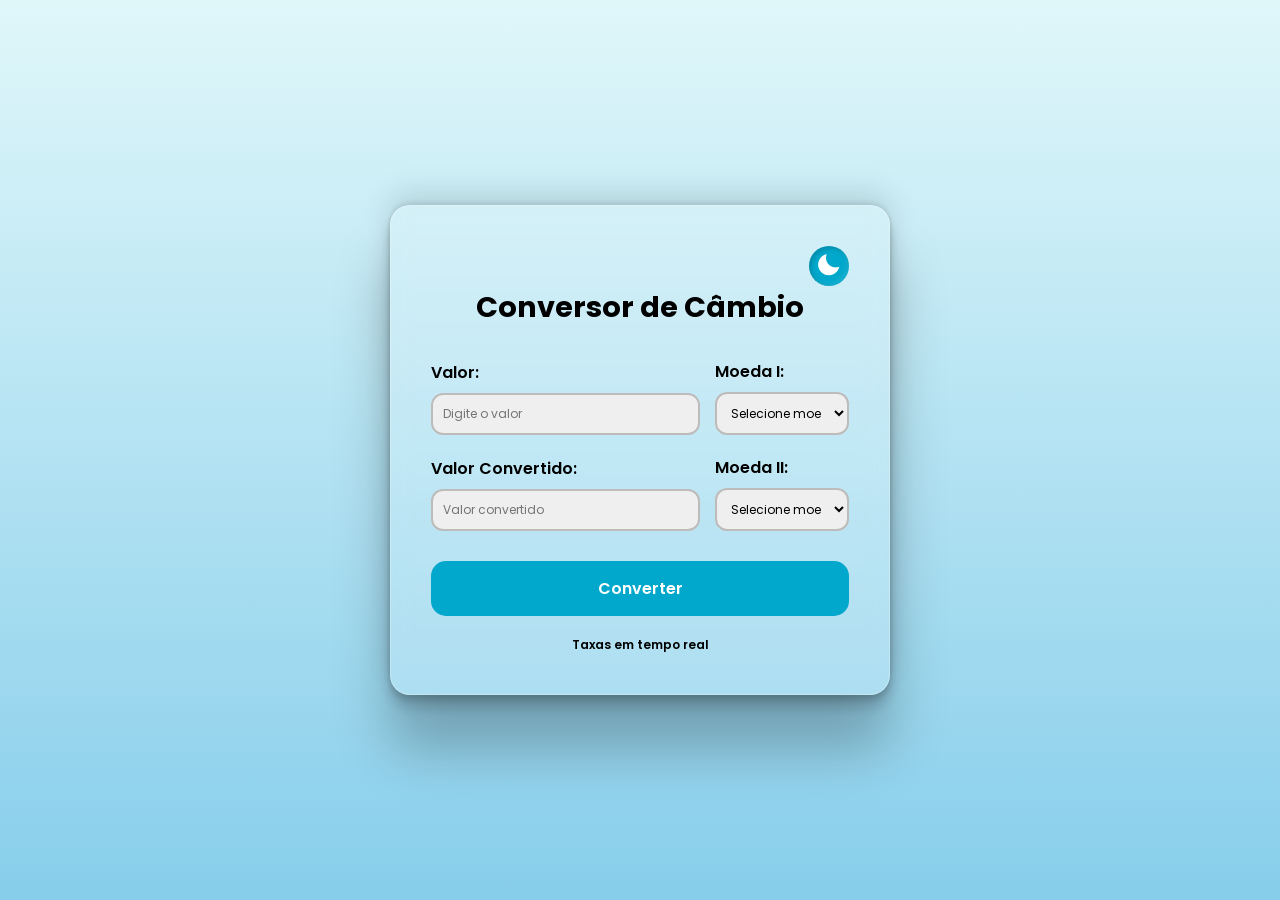
<file: Conversor de Moedas/index.html>
<!DOCTYPE html>
<html lang="pt-br">
<head>
    <meta charset="UTF-8">
    <meta name="viewport" content="width=device-width, initial-scale=1.0">

    <link rel="stylesheet" href="assets/css/pages/Index/style.css">
    
    <link rel="stylesheet" href="assets/css/pages/ModoEscuro/ModoEscuro.css">

    <link href='https://unpkg.com/boxicons@2.1.4/css/boxicons.min.css' rel='stylesheet'>

    <link rel="icon" type="image/png" href="assets/img/moeda.png">

    <title>Conversor de Câmbio</title>
</head>
<body>
    <div class="quadro_geral">

        <div class="TemaEscuro">
           <button id="TrocaDeTema">

              <i class='bx bxs-moon' id="IconeTrocaDeTema"></i>

              <i class='bx bxs-sun' id="IconeTrocaDeTema2"></i>

           </button>
        </div>

        <h1>Conversor de Câmbio</h1>

        <form class="formulario" id="Form">

        <div class="valor_inicial">

            <div class="valor">

                <label for="valor">Valor:</label>
                <input type="number" id="valor" placeholder="Digite o valor" step="0.01" required>

            </div>

            <div class="moeda_origem">

                <label for="moeda_origem">Moeda I:</label>

                <select id="moeda_origem" required>

                    <option value="">Selecione moeda de origem</option>
                    <option value="BRL">Real Brasileiro (BRL)</option>
                    <option value="USD">Dólar Americano (USD)</option>
                    <option value="EUR">Euro (EUR)</option>
                    <option value="GBP">Libra Esterlina (GBP)</option>
                    <option value="JPY">Iene Japonês (JPY)</option>
                    <option value="ARS">Peso Argentino (ARS)</option>
                    <option value="CAD">Dólar Canadense (CAD)</option>
                    <option value="AUD">Dólar Australiano (AUD)</option>
                    <option value="CHF">Franco Suíço (CHF)</option>
                    <option value="KRW">Won Sul-Coreano (KRW)</option>
                    <option value="DKK">Coroa Dinamarquesa (DKK)</option>
                    <option value="RUB">Rublo Russo (RUB)</option>
                </select>

            </div>

        </div>

        <div class="valor_final">
            
            <div class="valor_f">

                <label for="valor_f">Valor Convertido:</label>
                <input type="text" readonly id="valor_f" placeholder="Valor convertido">

            </div>

            <div class="moeda_conertida">

                <label for="moeda_conertida">Moeda II:</label>

                <select id="moeda_conertida" required>

                    <option value="">Selecione moeda de destino</option>
                    <option value="BRL">Real Brasileiro (BRL)</option>
                    <option value="USD">Dólar Americano (USD)</option>
                    <option value="EUR">Euro (EUR)</option>
                    <option value="GBP">Libra Esterlina (GBP)</option>
                    <option value="JPY">Iene Japonês (JPY)</option>
                    <option value="ARS">Peso Argentino (ARS)</option>
                    <option value="CAD">Dólar Canadense (CAD)</option>
                    <option value="AUD">Dólar Australiano (AUD)</option>
                    <option value="CHF">Franco Suíço (CHF)</option>
                    <option value="KRW">Won Sul-Coreano (KRW)</option>
                    <option value="DKK">Coroa Dinamarquesa (DKK)</option>
                    <option value="RUB">Rublo Russo (RUB)</option>
                </select>

            </div>

        </div>

        <button class="botao_converter" type="submit" id="converter">
         Converter
        </button>
        </form>
        
        <div class="carregando">
            <div class="buscar"></div>
            <p>Convertendo...</p>
        </div>

        <div class="resultado"></div>

        <div class="ERRO"></div>

        <div class="informacoes">
            <a href="assets/grafico.html">Taxas em tempo real</a>
        </div>
    </div>

</body>

<script src="assets/javascript/pages/Index/script.js"></script>

<script src="assets/javascript/pages/ModoEscuro/ModoEscuro.js"></script>

</html>
</file>
<file: Conversor de Moedas/assets/css/pages/Index/style.css>
@import url(../../global/Global.css);

/* Container principal do formulário de conversão. */
.quadro_geral {
    background: var(--glass-bg); /* vidro translúcido */
    border: 1px solid var(--glass-border); /* borda suave para glassmorphism */
    backdrop-filter: blur(10px);
    -webkit-backdrop-filter: blur(10px);
    border-radius: 20px; /* cantos arredondados */
    padding: 40px; /* espaço interno ao redor dos elementos */
    box-shadow: rgba(0, 0, 0, 0.25) 0px 54px 55px, rgba(0, 0, 0, 0.12) 0px -12px 30px, rgba(0, 0, 0, 0.12) 0px 4px 6px, rgba(0, 0, 0, 0.17) 0px 12px 13px, rgba(0, 0, 0, 0.09) 0px -3px 5px; /* sombra suave para profundidade */
    width: 100%; /* ocupa toda largura disponível do elemento pai */
    max-width: 500px; /* largura máxima do card */
    text-align: center; /* centraliza texto e elementos inline */
}

/* Título do formulário com espaçamento inferior. */
h1 {
    margin-bottom: 30px; /* separa o título do restante do conteúdo */
    font-size: 1.8rem; /* tamanho maior para destaque */
    color: var(--texto); /* cor do texto definida pela variável de tema */
}

/* Formulário vertical com espaçamento entre campos. */
.formulario {
    display: flex;
    flex-direction: column; /* empilha campos verticalmente */
    gap: 20px; /* espaço uniforme entre os filhos */
}

/* Linha que contém valor e moeda de origem. */
.valor_inicial {
    display: flex; /* exibe os itens em linha */
    gap: 15px; /* espaço entre os campos */
    align-items: end; /* alinha o conteúdo na parte inferior do container */
}

/* Campo de valor ocupa duas partes do espaço disponível. */
.valor {
    flex: 2; /* cresce duas vezes mais que a moeda de origem */
}

/* Campo da moeda de origem ocupa uma parte do espaço disponível. */
.moeda_origem {
    flex: 1; /* ocupa menos espaço do que o campo de valor */
}

/* Estiliza campos de entrada e selects. */
input, select {
    width: 100%; /* ocupa a largura total do pai */
    padding: 10px; /* espaço interno para conforto no uso */
    border: 2px solid #bebbbb; /* borda cinza suave */
    border-radius: 12px; /* cantos arredondados */
    background-color: #efefef; /* fundo cinza claro */
    font-size: 12px; /* tamanho do texto dentro dos campos */
    transition: all 0.3s ease; /* animação suave nas alterações de estilo */
}

/* Linha que contém valor final e moeda convertida. */
.valor_final {
    display: flex; /* exibe os itens em linha */
    gap: 15px; /* espaço entre os campos */
    align-items: end; /* alinha os itens pela borda inferior */
}

/* Campo de valor final ocupa duas partes do espaço disponível. */
.valor_f {
    flex: 2; /* cresce mais que a moeda convertida */
}

/* Campo da moeda convertida ocupa uma parte do espaço disponível. */
.moeda_conertida {
    flex: 1; /* ocupa menos espaço */
}

/* Estilos ao focar em um campo input ou select. */
input:focus, select:focus {
    outline: none; /* remove a borda de foco padrão do navegador */
    border-color: var(--cor--3); /* muda a borda para a cor do tema */
    box-shadow: 0 0 5px var(--cor--4); /* brilho suave ao redor */
    transform: translateY(-2px); /* eleva levemente o campo quando focado */
}

/* Estilo para todos os labels de formulário. */
label {
    display: block; /* faz o label ocupar linha completa */
    margin-bottom: 8px; /* cria distância entre label e campo */
    font-weight: 600; /* deixa o texto mais forte */
    text-align: left; /* alinha o texto à esquerda */
    color: var(--texto); /* cor do texto definida pela variável de tema */
}

/* Botão de converter com estilo visual e interação. */
.botao_converter {
    padding: 15px 30px; /* espaçamento interno maior */
    background-color: var(--cor--3); /* cor de fundo principal */
    color: #fff; /* texto branco */
    border: none; /* remove borda padrão */
    border-radius: 15px; /* cantos arredondados */
    font-size: 1rem; /* tamanho de fonte confortável */
    cursor: pointer; /* muda o cursor para indicar clicável */
    transition: background-color 0.3s ease, transform 0.3s ease; /* anima mudanças de cor e posição */
    font-weight: 600; /* texto em negrito */
    margin-top: 10px; /* espaço acima do botão */
}

/* Efeito hover do botão: muda cor e eleva o botão. */
.botao_converter:hover {
    background-color: var(--cor--5); /* tonalidade mais escura ao passar o mouse */
    transform: translateY(-2px); /* levanta o botão levemente */
    box-shadow: 0 4px 15px var(--cor--6); /* sombra extra no hover */
}

/* Indicador de carregamento, inicialmente escondido. */
.carregando {
    margin: 20px; /* espaço ao redor do elemento */
    display: none; /* escondido por padrão */
}

p{
    color: var(--texto)
}

/* Estilo do círculo de busca/loader. */
.buscar {
    border-top: 3px solid var(--cor--7); /* borda superior colorida para o spinner */
    border: 3px solid #bebbbb #02c2eb; /* esta linha parece ter erro de digitação */
    border-radius: 50%; /* deixa o elemento redondo */
    height: 30px; /* altura fixa */
    width: 30px; /* largura fixa */
    margin: 0 auto; /* centraliza horizontalmente */
    animation: girar 1s linear infinite; /* animação de rotação contínua */
}

/* Definição da animação de rotação. */
@keyframes girar {
    0% {
        transform: rotate(0deg); /* começa sem rotação */
    }
    100% {
        transform: rotate(360deg); /* termina uma volta completa */
    }
}

/* Texto adicional de informações abaixo do formulário. */
.informacoes {
    margin-top: 20px; /* espaço acima do texto */
    font-size: 12px; /* texto pequeno */
    color: var(--texto); /* cor do texto definida pela variável de tema */
}

/* Remove sublinhado de links e define cor e peso. */
a {
    text-decoration: none;
    font-weight: 600;
    color: var(--texto); /* cor do link definida pela variável de tema */
    transition: color 0.3s ease, text-shadow 0.3s ease; /* transição suave na mudança de cor */
}

/* Efeito hover do link "Taxas em tempo real". */
a:hover {
    color: var(--cor--3); /* muda para a cor principal do tema */
    text-shadow: 0 0 2px var(--cor--4); /* brilho baixinho ao redor do texto */
}

/* Painel de resultado exibido após a conversão. */
.resultado {
    margin-top: 30px; /* distância do conteúdo acima */
    font-size: 1.1rem; /* tamanho de fonte maior para destaque */
    font-weight: 600; /* texto mais forte */
    background: var(--cor--3); /* fundo azul */
    box-shadow: var(--cor--4) 0px 4px 15px; /* sombra suave */
    color: #fff; /* texto branco */
    padding: 20px; /* espaço interno do bloco */
    border-radius: 15px; /* cantos arredondados */
    display: none; /* fica escondido até ser mostrado via JS */
}

/* Estilo do painel de erro quando a conversão falha. */
.ERRO {
    margin-top: 20px; /* espaço acima do bloco */
    font-size: 1.1rem; /* tamanho de fonte fácil de ler */
    font-weight: 600; /* texto em negrito */
    background: #ff4e50; /* fundo vermelho */
    background: linear-gradient(90deg, rgba(255, 78, 80, 1) 0%, rgba(255, 148, 148, 1) 100%); /* degradê horizontal vermelho */
    color: #fff; /* texto branco */
    padding: 15px; /* espaço interno */
    border-radius: 15px; /* cantos arredondados */
    box-shadow: rgba(255, 78, 80, 0.5) 0px 4px 15px; /* sombra vermelha suave */
    display: none; /* escondido até o erro ocorrer */
}

/* Estilo para texto de resultado grande, usado dentro do bloco de resultado. */
.Resultado {
    font-size: 1.4rem;
}

/* Texto das taxas com menor destaque. */
.Taxa {
    font-size: 0.9rem;
    opacity: 0.8; /* deixa o texto mais transparente */
    margin-top: 20px; /* separação do conteúdo acima */
}
</file>
<file: Conversor de Moedas/assets/css/pages/ModoEscuro/ModoEscuro.css>
/* BOTÃO DE TROCA E ÍCONES */
#TrocaDeTema {
    width: 40px;
    height: 40px;
    border-radius: 50%;
    border: none;
    background: var(--cor--3);
    cursor: pointer;
    display: flex;
    align-items: center;
    justify-content: center;
    position: relative;
    margin-left: auto;
    box-shadow: 0 4px 10px rgba(0,0,0,0.1);

    /*Sombra interna (inset) para dar profundidade ao botão */
    box-shadow: inset 2px 2px 5px rgba(0, 0, 0, 0.2), 
                inset -2px -2px 5px rgba(255, 255, 255, 0.1);

    transition: 0.5s ease;
}

#IconeTrocaDeTema, #IconeTrocaDeTema2 {
    position: absolute;
    transition: transform 0.6s cubic-bezier(0.4, 0, 0.2, 1), opacity 0.4s ease;
    color: white;
    font-size: 1.6rem; /* Tamanho dos ícones */
}

/* Lógica de visibilidade dos ícones */
#IconeTrocaDeTema2 { opacity: 0; transform: rotate(90deg); } /* Sol começa oculto */

body.dark-mode #IconeTrocaDeTema { 
    opacity: 0; 
    transform: rotate(-90deg); 
}
body.dark-mode #IconeTrocaDeTema2 { 
    opacity: 1; 
    transform: rotate(0deg); 
    color: #ffdb58; 
}

/* No Modo Claro: Mostra a Lua, Esconde o Sol */
#IconeTrocaDeTema { 
    display: block; 
    color: white; /* Ou a cor que preferir */
}
#IconeTrocaDeTema2 { 
    display: none; 
}

/* No Modo Escuro (body.dark-mode): Esconde a Lua, Mostra o Sol */
body.dark-mode #IconeTrocaDeTema { 
    display: none; 
}
body.dark-mode #IconeTrocaDeTema2 { 
    display: block; 
    color: #fff; /* Cor amarelada para o Sol */
}

.TemaEscuro {
    top: 15px;    /* Distância do topo */
    right: 15px;  /* Distância da direita */
}
</file>
